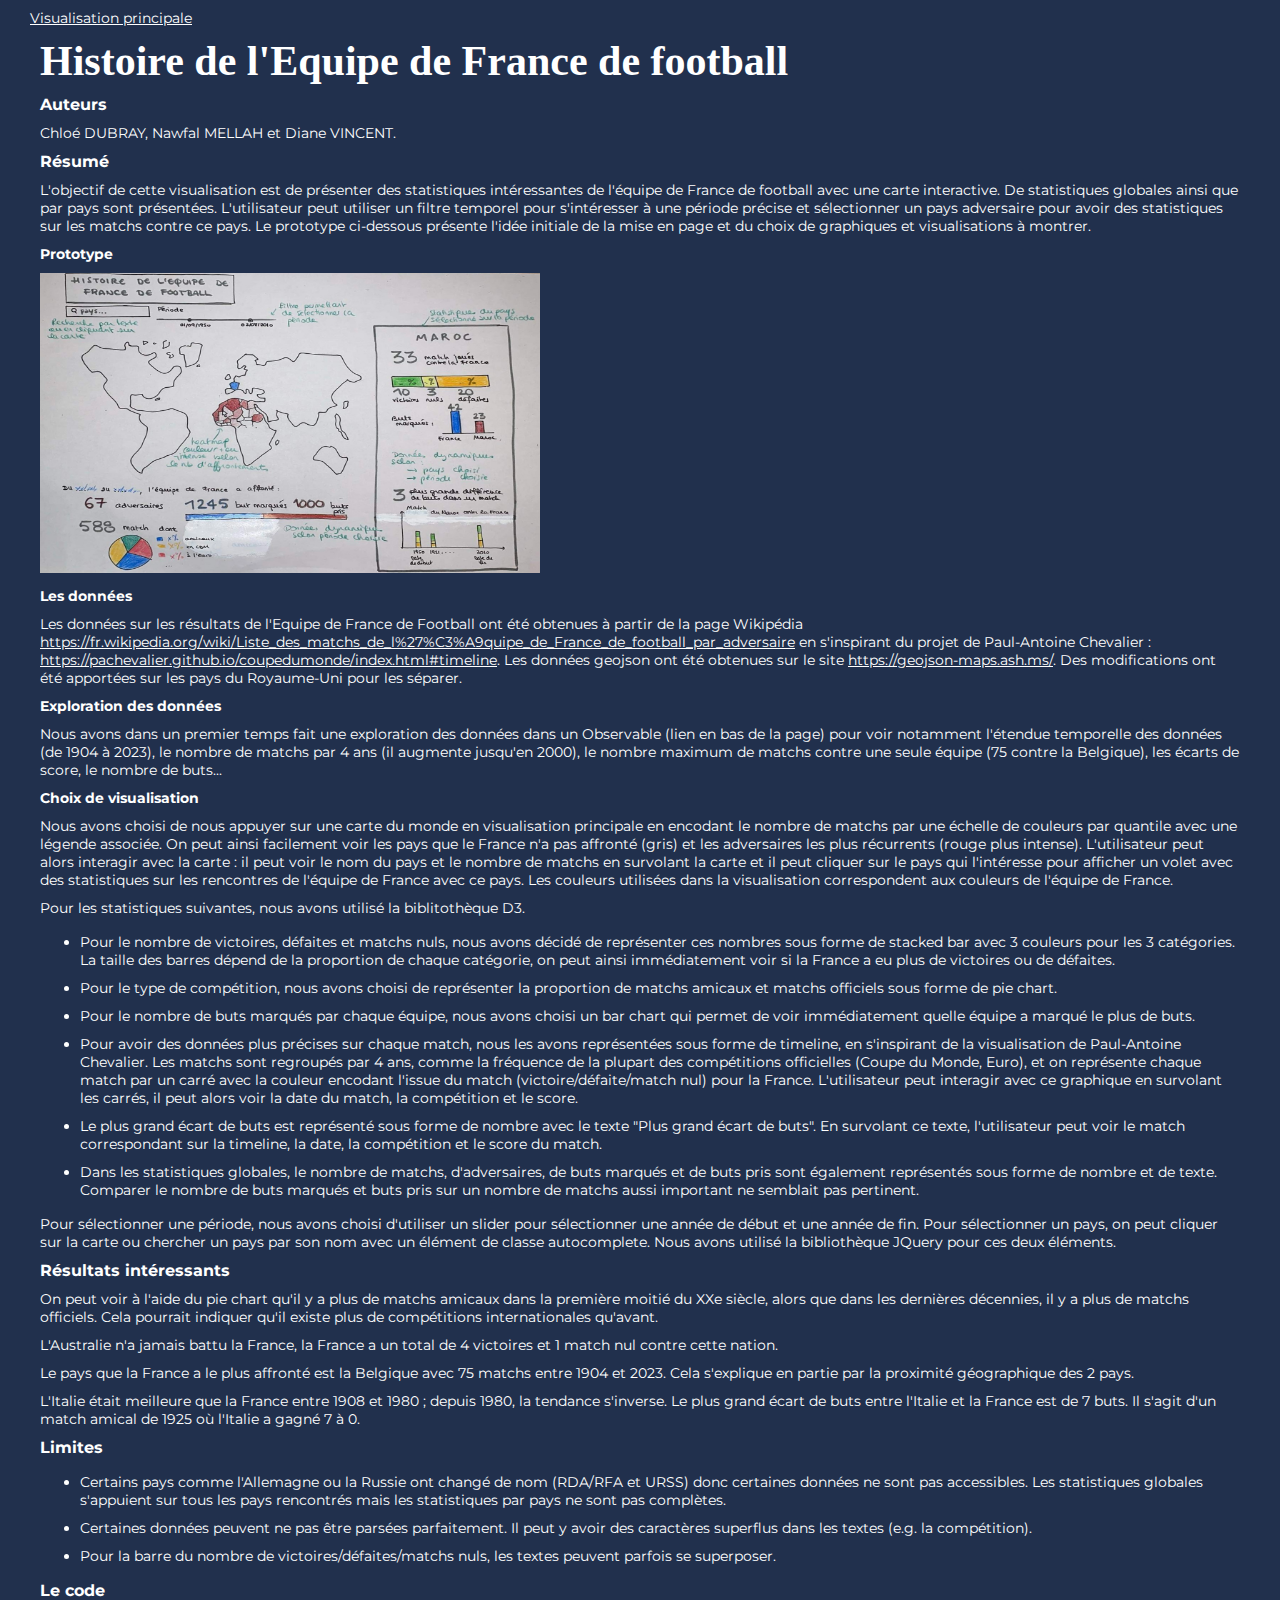
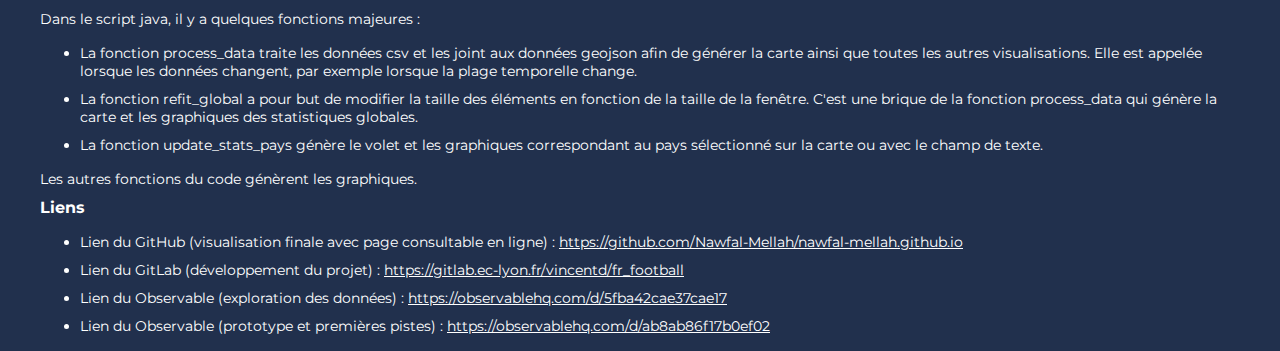
<file: description.html>
<!-- Lancer python -m http.server pour voir la visualisation -->
<!DOCTYPE html>
<html lang="fr">
<head>
    <title>Histoire de l'Equipe de France de football - Description</title>
    <link rel="icon" type="image/x-icon" href="logo.png">
    <meta name="description" content="Graphiques et statistiques intéressantes sur l'histoire de l'équipe de France de football avec une carte interactive.">
    <meta name="authors" content="Chloé DUBRAY, Nawfal MELLAH, Diane VINCENT">
    <meta property="og:title" content="Histoire de l'Equipe de France de football">
    <meta property="og:description" content="Graphiques et statistiques intéressantes sur l'histoire de l'équipe de France de football avec une carte interactive.">
    <!-- <meta property="og:image" content="link_to_github_thumbnail"> -->
    <meta charset="utf-8" />
    <meta name="viewport" content="width=device-width, initial-scale=1.0">
    <meta http-equiv="cache-control" content="no-cache"> 
    <meta http-equiv="expires" content="0"> 
    <meta http-equiv="pragma" content="no-cache">
    <link rel="stylesheet" href="style.css">
    <link href='https://fonts.googleapis.com/css?family=Montserrat' rel='stylesheet'>
</head>

<body>
    <a href="index.html"  class="white-link">Visualisation principale</a>
    <h1>Histoire de l'Equipe de France de football</h1>

    <h2>Auteurs</h2>
    <p>Chloé DUBRAY, Nawfal MELLAH et Diane VINCENT.</p>

    <h2>Résumé</h2>
    <p>
        L'objectif de cette visualisation est de présenter des statistiques intéressantes de l'équipe de France de football avec une carte interactive. De statistiques globales ainsi que par pays sont présentées. L'utilisateur peut utiliser un filtre temporel pour s'intéresser à une période précise et sélectionner un pays adversaire pour avoir des statistiques sur les matchs contre ce pays. Le prototype ci-dessous présente l'idée initiale de la mise en page et du choix de graphiques et visualisations à montrer.
    </p>
    <h3>Prototype</h3>
    <img src="prototype.jpg" alt="Prototype papier" width="500" height="300" style="margin-left:10px;"/>
    <h3>Les données</h3>
    <p>
        Les données sur les résultats de l'Equipe de France de Football ont été obtenues à partir de la page Wikipédia <a href="https://fr.wikipedia.org/wiki/Liste_des_matchs_de_l%27%C3%A9quipe_de_France_de_football_par_adversaire" class="white-link">https://fr.wikipedia.org/wiki/Liste_des_matchs_de_l%27%C3%A9quipe_de_France_de_football_par_adversaire</a> en s'inspirant du projet de 
        Paul-Antoine Chevalier : <a href="https://pachevalier.github.io/coupedumonde/index.html#timeline" class="white-link">https://pachevalier.github.io/coupedumonde/index.html#timeline</a>.
        Les données geojson ont été obtenues sur le site <a href="https://geojson-maps.ash.ms/" class="white-link">https://geojson-maps.ash.ms/</a>. Des modifications ont été apportées sur les pays du Royaume-Uni pour les séparer.
    </p>
    <h3>Exploration des données</h3>
    <p>Nous avons dans un premier temps fait une exploration des données dans un Observable (lien en bas de la page) pour voir notamment l'étendue temporelle des données (de 1904 à 2023), le nombre de matchs par 4 ans (il augmente jusqu'en 2000), le nombre maximum de matchs contre une seule équipe (75 contre la Belgique), les écarts de score, le nombre de buts...</p>
    <h3>Choix de visualisation</h3>
    <p>
        Nous avons choisi de nous appuyer sur une carte du monde en visualisation principale en encodant le nombre de matchs par une échelle de couleurs par quantile avec une légende associée. On peut ainsi facilement voir les pays que le France n'a pas affronté (gris) et les adversaires les plus récurrents (rouge plus intense). L'utilisateur peut alors interagir avec la carte : il peut voir le nom du pays et le nombre de matchs en survolant la carte et il peut cliquer sur le pays qui l'intéresse pour afficher un volet avec des statistiques sur les rencontres de l'équipe de France avec ce pays. Les couleurs utilisées dans la visualisation correspondent aux couleurs de l'équipe de France.
    </p>
    <p>
        Pour les statistiques suivantes, nous avons utilisé la biblitothèque D3.
        <ul>
            <li>Pour le nombre de victoires, défaites et matchs nuls, nous avons décidé de représenter ces nombres sous forme de stacked bar avec 3 couleurs pour les 3 catégories. La taille des barres dépend de la proportion de chaque catégorie, on peut ainsi immédiatement voir si la France a eu plus de victoires ou de défaites.</li>
            <li>Pour le type de compétition, nous avons choisi de représenter la proportion de matchs amicaux et matchs officiels sous forme de pie chart.</li>
            <li>Pour le nombre de buts marqués par chaque équipe, nous avons choisi un bar chart qui permet de voir immédiatement quelle équipe a marqué le plus de buts.</li>
            <li>Pour avoir des données plus précises sur chaque match, nous les avons représentées sous forme de timeline, en s'inspirant de la visualisation de Paul-Antoine Chevalier. Les matchs sont regroupés par 4 ans, comme la fréquence de la plupart des compétitions officielles (Coupe du Monde, Euro), et on représente chaque match par un carré avec la couleur encodant l'issue du match (victoire/défaite/match nul) pour la France. L'utilisateur peut interagir avec ce graphique en survolant les carrés, il peut alors voir la date du match, la compétition et le score.</li>
            <li>Le plus grand écart de buts est représenté sous forme de nombre avec le texte "Plus grand écart de buts". En survolant ce texte, l'utilisateur peut voir le match correspondant sur la timeline, la date, la compétition et le score du match.</li>
            <li>Dans les statistiques globales, le nombre de matchs, d'adversaires, de buts marqués et de buts pris sont également représentés sous forme de nombre et de texte. Comparer le nombre de buts marqués et buts pris sur un nombre de matchs aussi important ne semblait pas pertinent.</li>
        </ul>
    </p>
    <p>
        Pour sélectionner une période, nous avons choisi d'utiliser un slider pour sélectionner une année de début et une année de fin. Pour sélectionner un pays, on peut cliquer sur la carte ou chercher un pays par son nom avec un élément de classe autocomplete. Nous avons utilisé la bibliothèque JQuery pour ces deux éléments.
    </p>
    
    <h2>Résultats intéressants</h2>
    <p>
        On peut voir à l'aide du pie chart qu'il y a plus de matchs amicaux dans la première moitié du XXe siècle, alors que dans les dernières décennies, il y a plus de matchs officiels. Cela pourrait indiquer qu'il existe plus de compétitions internationales qu'avant.
    </p>
    <p>
        L'Australie n'a jamais battu la France, la France a un total de 4 victoires et 1 match nul contre cette nation.
    </p>
    <p>
        Le pays que la France a le plus affronté est la Belgique avec 75 matchs entre 1904 et 2023. Cela s'explique en partie par la proximité géographique des 2 pays.
    </p>
    <p>
        L'Italie était meilleure que la France entre 1908 et 1980 ; depuis 1980, la tendance s'inverse. Le plus grand écart de buts entre l'Italie et la France est de 7 buts. Il s'agit d'un match amical de 1925 où l'Italie a gagné 7 à 0.
    </p>

    <h2>Limites</h2>
    <ul>
        <li>Certains pays comme l'Allemagne ou la Russie ont changé de nom (RDA/RFA et URSS) donc certaines données ne sont pas accessibles. Les statistiques globales s'appuient sur tous les pays rencontrés mais les statistiques par pays ne sont pas complètes.</li>
        <li>Certaines données peuvent ne pas être parsées parfaitement. Il peut y avoir des caractères superflus dans les textes (e.g. la compétition).</li>
        <li>Pour la barre du nombre de victoires/défaites/matchs nuls, les textes peuvent parfois se superposer.</li>
    </ul>

    <h2>Le code</h2>
    <p>
        Dans le script java, il y a quelques fonctions majeures :
        <ul>
            <li>La fonction process_data traite les données csv et les joint aux données geojson afin de générer la carte ainsi que toutes les autres visualisations. Elle est appelée lorsque les données changent, par exemple lorsque la plage temporelle change.</li>
            <li>La fonction refit_global a pour but de modifier la taille des éléments en fonction de la taille de la fenêtre. C'est une brique de la fonction process_data qui génère la carte et les graphiques des statistiques globales.</li>
            <li>La fonction update_stats_pays génère le volet et les graphiques correspondant au pays sélectionné sur la carte ou avec le champ de texte.</li>
        </ul>
    </p>
    <p>Les autres fonctions du code génèrent les graphiques.</p>

    <h2>Liens</h2>
    <ul>
        <li>Lien du GitHub (visualisation finale avec page consultable en ligne) : <a href="https://github.com/Nawfal-Mellah/nawfal-mellah.github.io"  class="white-link">https://github.com/Nawfal-Mellah/nawfal-mellah.github.io</a></li>
        <li>Lien du GitLab (développement du projet) : <a href="https://gitlab.ec-lyon.fr/vincentd/fr_football"  class="white-link">https://gitlab.ec-lyon.fr/vincentd/fr_football</a></li>
        <li>Lien du Observable (exploration des données) : <a href="https://observablehq.com/d/5fba42cae37cae17"  class="white-link">https://observablehq.com/d/5fba42cae37cae17</a></li>
        <li>Lien du Observable (prototype et premières pistes) : <a href="https://observablehq.com/d/ab8ab86f17b0ef02"  class="white-link">https://observablehq.com/d/ab8ab86f17b0ef02</a></li>
    </ul>
</body>
</html>
</file>
<file: style.css>
body {
  margin-left: 30px;
  margin-right: 30px;
  font-family: Montserrat;
  background: #21304D;
}

h1 {
  font-family: Baskerville;
  color: white;
  font-size: 42px;
  margin: 10px;
}

h2 {
  font-family: Montserrat;
  color: white;
  font-size: 16px;
  margin: 10px;
}

h3 {
  font-family: Montserrat;
  color: white;
  font-size: 14px;
  margin: 10px;
  /* margin-left: 30px; */
}

p {
  font-family: Montserrat;
  color: white;
  font-size: 14px;
  margin: 10px;
}

li {
  font-family: Montserrat;
  color: white;
  font-size: 14px;
  margin: 10px;
}

.tooltip {
  opacity: 0;
  padding: 5px;
  background: white;
  border: 1px solid black;
  border-radius: 5px;
  margin-left: 20px;
  margin-right: 20px;
  pointer-events: none;
  font-size: small;
}

/* Grande fenetre */
@media screen and (min-width: 1110px) {
  #input-global {
    display: flex;
    justify-content: space-evenly;
    align-items: center;
    flex-wrap: wrap;
  }
}
/* Petite fenetre */
@media screen and (max-width: 1110px) {
  #input-global {
    display: flex;
    flex-direction: column;
    align-items: center;
  }
}

/* Slider de dates */
#slider-date, #selected-dates {
  padding-left: 10px;
}

#slider-date {
  width: 400px;
  height: 15px;
  margin-bottom: 10px;
  cursor: pointer;
  margin-left: 15px;
}

#selected-dates {
  margin-bottom: 10px;
  color: white;
}

/* Recherche de pays */

/* Grande fenetre */
@media screen and (min-width: 1110px) {
  #input-pays-conteneur {
    margin-top: 10px;
    margin-bottom: 10px;
    margin-right: 200px;
    background: white;
    width: 370px;
    padding: 10px;
    padding-left: 25px;
    border-radius: 20px;
    display: inline-block;
  }
}

/* Petite fenetre */
@media screen and (max-width: 1110px) {
  #input-pays-conteneur {
    margin-top: 10px;
    margin-bottom: 10px;
    background: white;
    width: 370px;
    padding: 10px;
    padding-left: 25px;
    border-radius: 20px;
    display: inline-block;
  }
}

#input-pays-error {
  color: red;
}

#input-et-source {
  display: inline-block;
}

#i {
  float: left;
  width: 30%;
}

/* Sources */
#source {
  font-size: 12px;
  color: black;
  float: left;
  top: 0px;
  margin-left: 20px;
  margin-right: 10px;
  width: 60%;
}


.black-link {
  color: black;
}
.white-link {
  color: white;
  font-size: 14px;
}


/* Conteneur données */
.container {
  display: flex;
  margin-top: 10px;
}

/* Global = map + stats globales */
#global {
  width: 66%;
  height: 560px;
  display: inline-block;
}



/* Map */
#map {
  height: 310px; 
  width: 93%;
  font-size: small;
  background: white;
  margin: 20px;
  padding: 20px;
  font-size: 12px;
  border-radius: 20px;
  position: relative;
}

/* Stats globales */
#stats-globales {
  background: white;
  margin: 20px;
  height: 110px; 
  width: 93%;
  border-radius: 20px;
  padding: 20px;
}

#affichage-stats {
  height: 70px;
  width: 100%;
  min-width: 300px;
}

#texte-stats {
  width: 100%;
  height: 40px;
}

#date {
  background: white;
  width: auto;
  float: left;
}

#matchs-joues, #nombre-adversaires, #nombre-buts-marques, #nombre-buts-pris {
  display: inline-block;
  width: auto;
  height: auto; 
  background: white;
  margin-left: 20px;
  margin-bottom: 0;

}

#bar-and-pie {
  height: 70px;
  margin-top: 10px;
  margin-bottom: 20px;
  font-size: small;
}

#barre-buts, #pie-chart {
  display: inline-block;
  height: 100%;
}

#barre-buts {
  width: 55%;
}

#pie-chart {
  width: 40%;
  margin-left: 20px;
}


/* Stats par pays */

#stats-par-pays {
  padding: 20px;
  background: white;
  width: 30%; 
  height: 480px;
  display: inline-block;
  border-radius: 20px;
  margin: 20px;
}

#fermer-stats-par-pays {
  width: 25px;
  margin-bottom: 0;
  cursor: pointer;
  float: left;
}

#sous-titre {
  text-align: center;
  font-family: Georia, serif;
  color: #21304D;
  width: 100%;
  margin-left: -25px;
  font-size: 32px;
  font-weight: bold;
}

#matchs {
  width: 100%;
  height: 30px;
  margin-top: 10px;
  text-align: center;
}

#outcome {
  font-size: small;
  width: 100%;
  height: 50px;
  margin-top: 10px;
}

#buts-conteneur {
  height: 140px; 
}

#buts-marques {
  text-align: center;
  margin-top: 10px;
}

#ecart {
  float: left; 
  height: 90px;
  width: 45%;
  margin-top: 30px;
  margin-left: 10px;
}

#buts {
  margin-top: 10px;
  height: 100px;
  float: left; 
  width: 45%;
}

#historique-conteneur {
  margin-top: 10px;
  width: 100%;
  height: 120px;
}

#historique-titre {
  text-align: center;
  height: 20px;
}

#historique {
  margin-top: 10px;
  width: 100%;
  height: 90px;
}


/* Curseur de souris */
.pointer {
  cursor: pointer; 
}

.grab {
  cursor: grab;
}




/* Police pour chiffres */
b {
  font-family: Baskerville;
  font-weight: bold;
  font-size: 24px;
  color: #21304D;
}

b1 {
  font-weight: bold;
  font-family: Baskerville;
  color: #21304D;
  font-size: 20px;
}

b2 {
  font-weight: bold;
  font-family: Baskerville;
  color: white;
  font-size: 20px;
}

b3 {
  font-family: Baskerville;
  font-weight: bold;
  font-size: 20px;
  color: #21304D;
}

b3 {
  font-family: Baskerville;
  font-weight: bold;
  font-size: 20px;
  color: #21304D;
}
</file>
